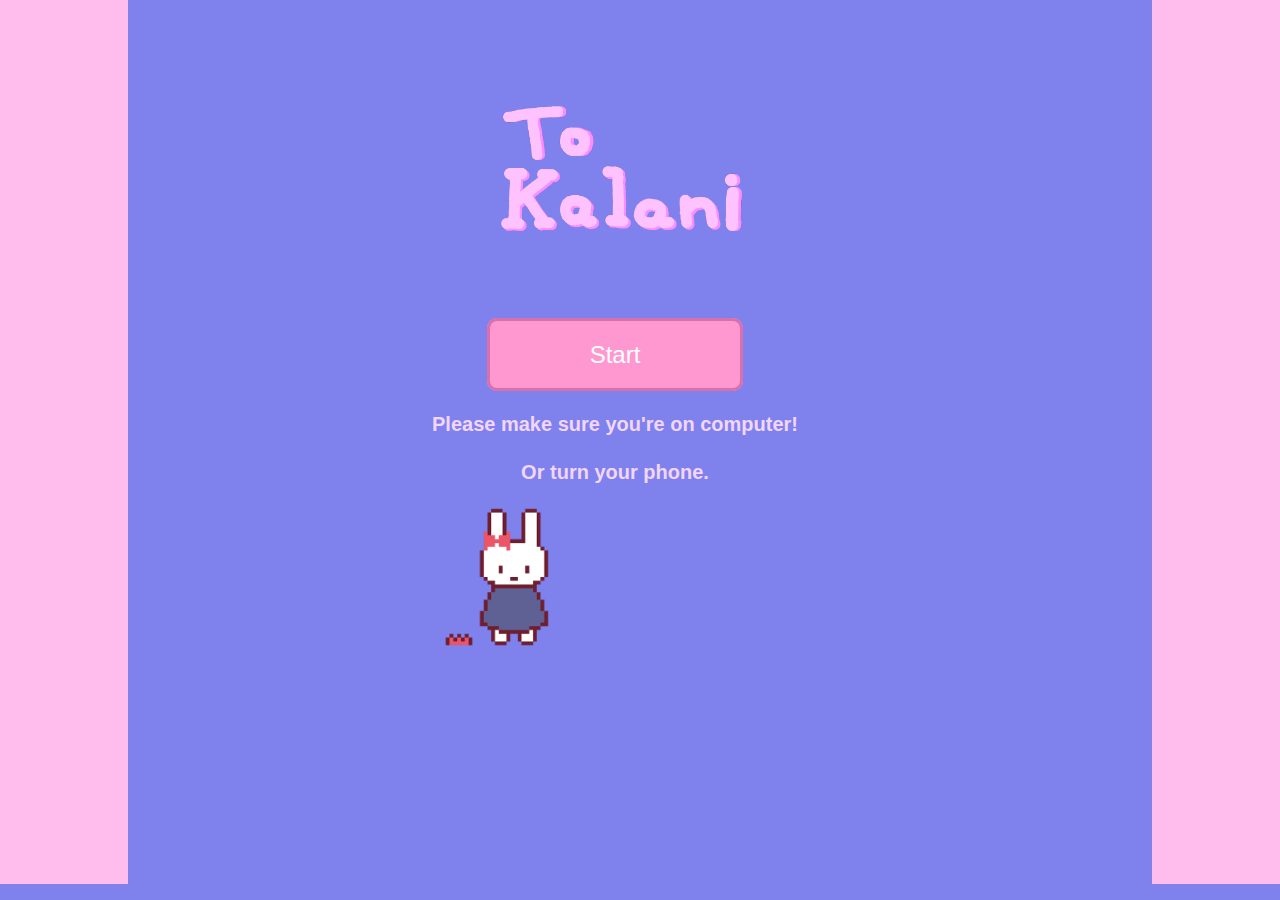
<file: index.html>
<!DOCTYPE html>
<html lang="en">
<head>
    <meta charset="UTF-8">
    <meta name="viewport" content="width=device-width, initial-scale=1.0">
    <title>●///●</title>
    <link rel="stylesheet" href="./styles.css">
    <style>
        body {margin-top: -150px; background-color:rgb(127, 129, 236)}
        .tk-img {height: 100%; width: 20%; margin-bottom: 100px; margin-right:40px;}
        .flower {margin-right:400px; margin-top:0%; height: 150px; width: auto;}
    </style>
    <link rel="icon" href="./images/heart.ico" type="image/x-icon"/> 
</head>
<body>
    <img class="tk-img" src = "./images/toK.png" alt = "to kalani">
    <br>
    <a href="./redirects/like.html" class="start">Start</a> 
    <br> <br>
    <h1 class="texts">Please make sure you're on computer!</h1>
    <h1 class ="texts">Or turn your phone.</h1>
    <div class="row">
        <div class="column" style="background-color:#ffbdee;">
        </div>
        <div class="column2" style="background-color:#ffbdee;">
        </div>
    </div>
    <br>
    <img class="flower" src="./images/flowers/image-1.png">
</body>
</html>
</file>
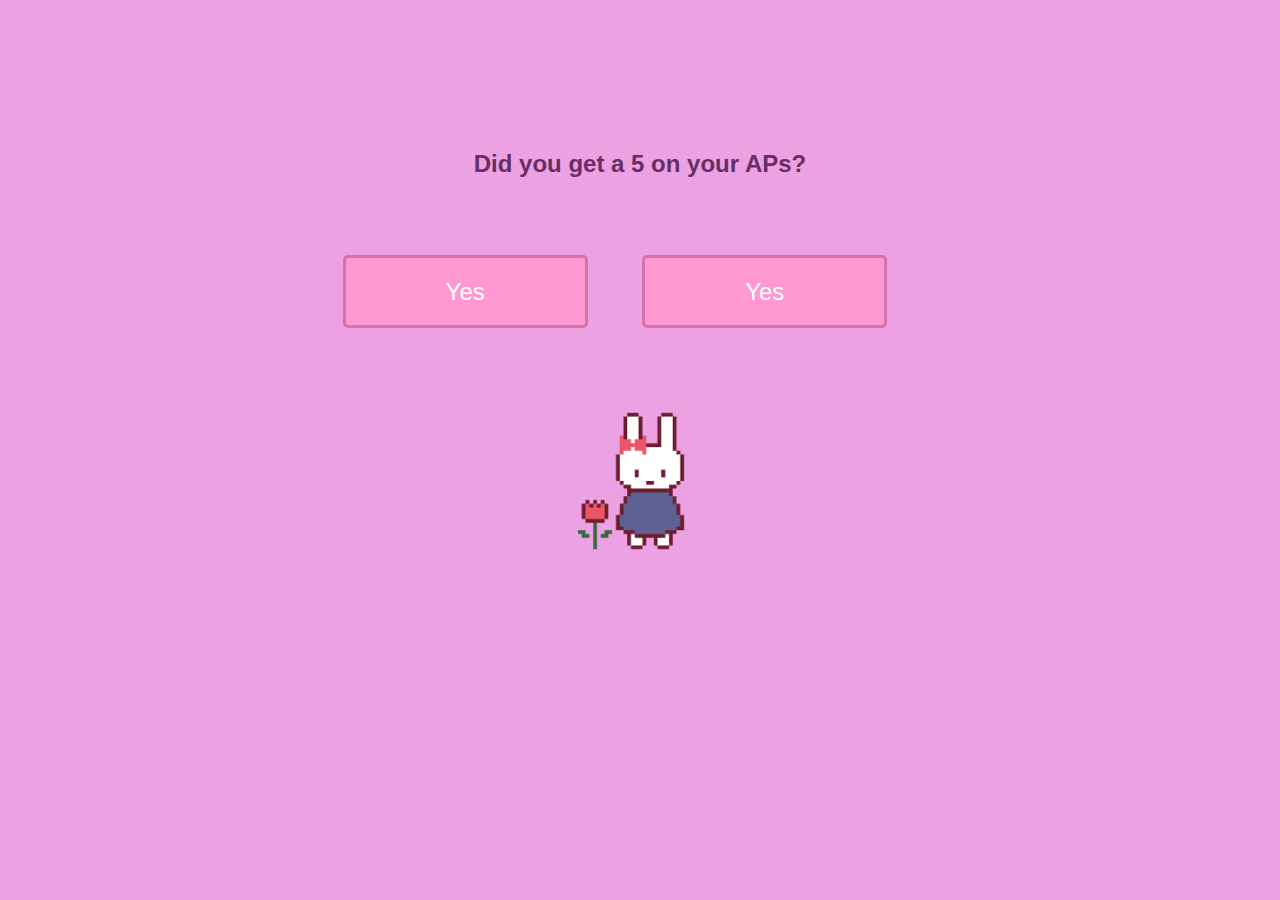
<file: redirects/ap.html>
<!DOCTYPE html>
<html lang="en">
<head>
    <meta charset="UTF-8">
    <meta name="viewport" content="width=device-width, initial-scale=1.0">
    <title>●////●</title>
    <link rel="stylesheet" href="../styles.css">
    <style>
        body {background-color:rgb(236, 161, 226)}
        h2 {color:rgb(105, 45, 102); margin-top: -100px; margin-bottom: 100px;}
        .flower {margin-top:100px; height: 150px; width: auto;}
    </style>
    <link rel="icon" href="../images/heart.ico" type="image/x-icon"/> 
</head>
<body>
    <h2>Did you get a 5 on your APs?</h2>
    <a href="bf.html" class="confirm-like">Yes</a> 
    <a href="bf.html" class="confirm-like">Yes</a>
    <br>
    <img class="flower" src="../images/flowers/image-4.png">
</body>
</html>
</file>
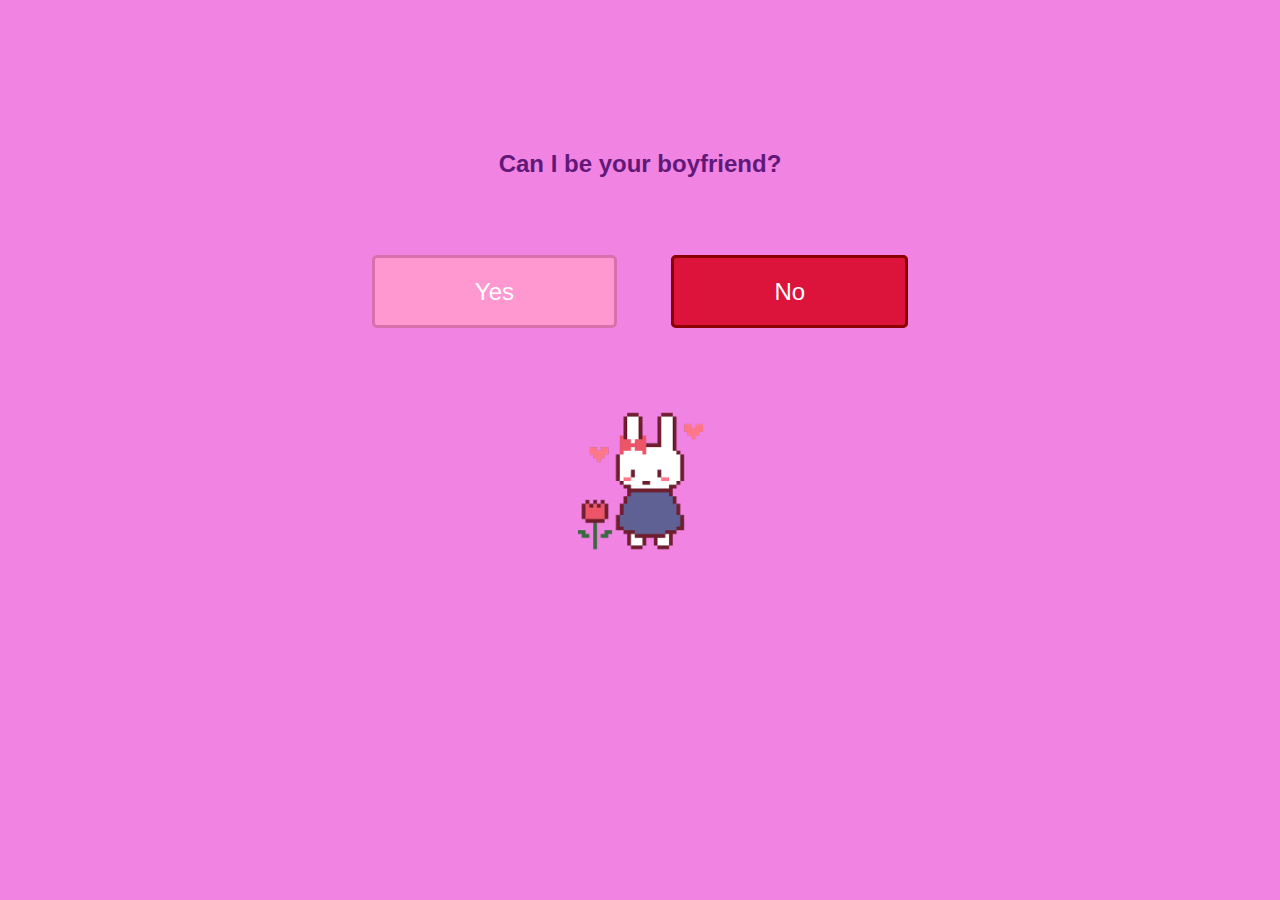
<file: redirects/bf.html>
<!DOCTYPE html>
<html lang="en">
<head>
    <meta charset="UTF-8">
    <meta name="viewport" content="width=device-width, initial-scale=1.0">
    <title>>////<</title>
    <link rel="stylesheet" href="../styles.css">
    <style>
        body {background-color:rgb(241, 131, 227)}
        h2 {color:rgb(98, 24, 121); margin-top: -100px; margin-bottom: 100px;}
        .flower {margin-top:100px; height: 150px; width: auto;}
    </style>
    <link rel="icon" href="../images/heart.ico" type="image/x-icon"/> 
</head>
<body>
    <h2>Can I be your boyfriend?</h2>
    <a href="success.html" class="confirm-like">Yes</a> 
    <a href="fail.html" class="fail-button">No</a>
    <br>
    <img class="flower" src="../images/flowers/image-5.png">

</body>
</html>
</file>
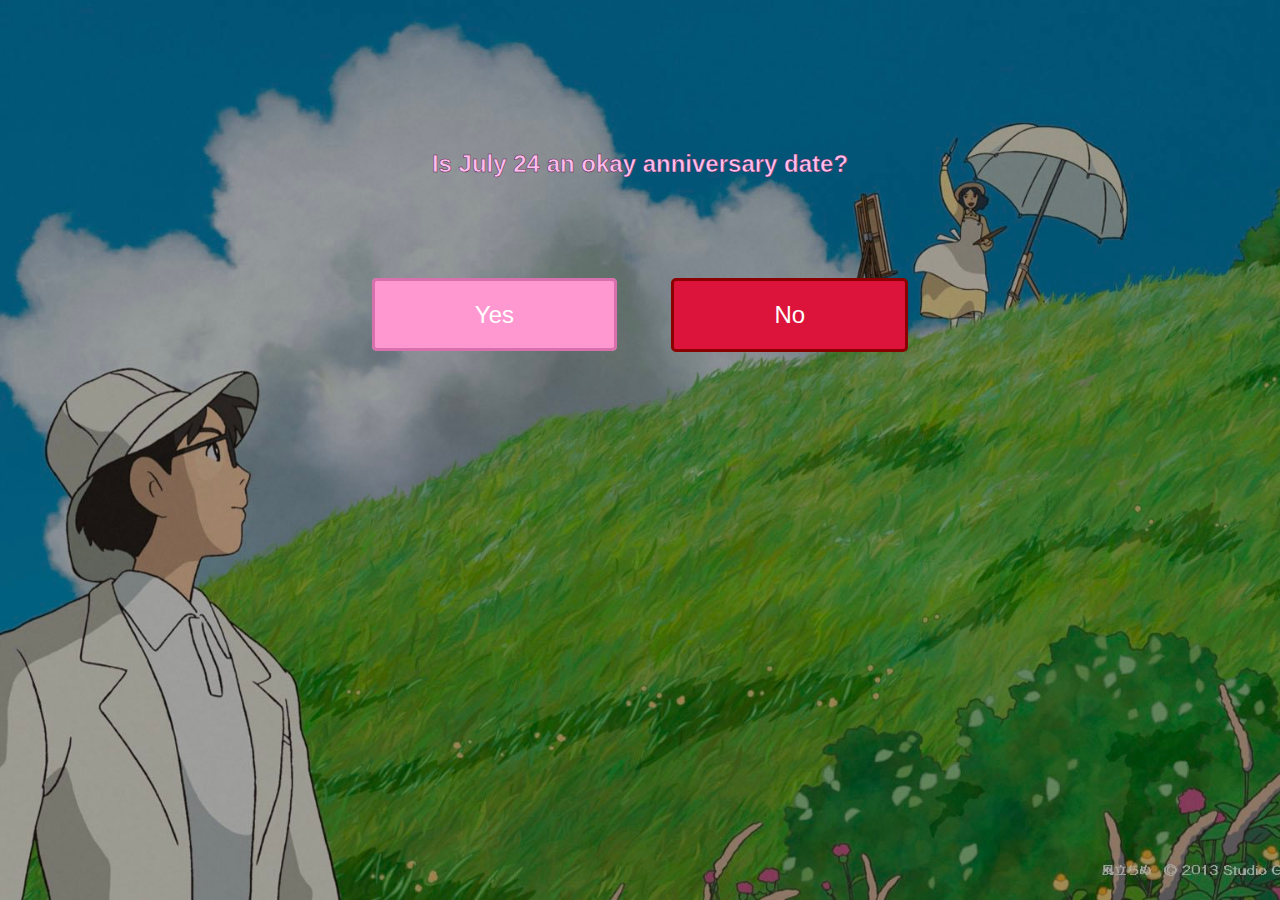
<file: redirects/date.html>
<!DOCTYPE html>
<html lang="en">
<head>
    <meta charset="UTF-8">
    <meta name="viewport" content="width=device-width, initial-scale=1.0">
    <title>●////●</title>
    <link rel="stylesheet" href="../styles.css">
    <style>
        body {background-image: url("../images/kaze2.jpg");
        background-size: cover;
        background-position: center center;
        background-attachment: fixed;
        background-repeat: no-repeat;}
        h2 {color: #ffbdee; margin-top: -100px; margin-bottom: 100px;-webkit-text-stroke-width: .5px; -webkit-text-stroke-color: rgb(94, 29, 80);}
        .flower {margin-top:100px; height: 150px; width: auto;}
    </style>
    <link rel="icon" href="../images/heart.ico" type="image/x-icon"/> 
</head>
<body>
    <h2 id="mainText"> .</h2>
    <!--run the html mainText before the JS-->
    <script>
        let date;
        let dateTime;
        const options = {month: 'long', day: 'numeric' };
        date = new Date;
        dateTime = date.toLocaleDateString(undefined, options);
        document.getElementById("mainText").textContent = "Is " + dateTime + " an okay anniversary date?";
        function badDate() {
            document.getElementById("mainText").textContent = "Come back tomorrow :C"
            const noButt = document.getElementById("noDate")
            const yesButt = document.getElementById("yesDate")
            // Hide the button
            noButt.classList.add("hidden");
            yesButt.classList.add("hidden")
            document.getElementById("flower").src = "../images/flowers/image-1.png"
        }
    </script>
    <a href="yippee.html" class="confirm-like" id="yesDate">Yes</a> 
    <button class="no-button" onclick="badDate()" id="noDate">No</button>
    <br>
</body>
</file>
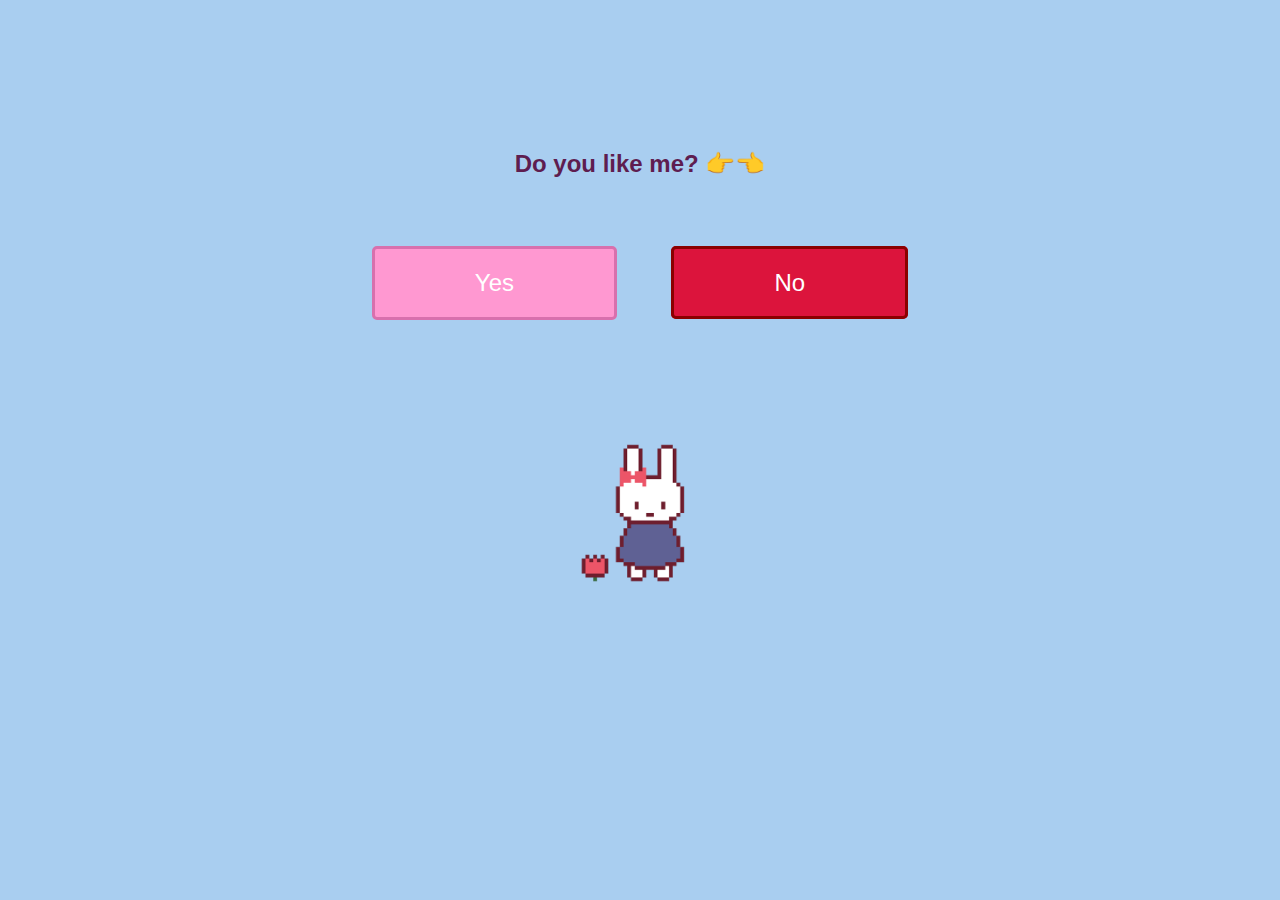
<file: redirects/like.html>
<!DOCTYPE html>
<html lang="en">
<head>
    <meta charset="UTF-8">
    <meta name="viewport" content="width=device-width, initial-scale=1.0">
    <title>●////●</title>
    <link rel="stylesheet" href="../styles.css">
    <style>
        body{
        background-color: rgb(169, 206, 240);
        }
        h2 {color:rgb(94, 29, 80); margin-top: -100px; margin-bottom: 50px;}
        .rival-img{margin-top: 100px; width: 200px; height: auto;}
        .flower {margin-top:100px; height: 150px; width: auto;}
    </style>
    <link rel="icon" href="../images/heart.ico" type="image/x-icon"/> 
</head>
<body>
    <h2 id="question">Do you like me? 👉👈</h2>
    <br>
    <button class="button" onclick="func()" type ="button" id="yesButton">Yes</button>
    <a href="ap.html" class="confirm-like hidden" id="yesLink">Yes</a>
    <a href="fail.html" class="fail-button">No</a>
    <br>
    <img class="rival-img hidden" src="../images/rival.jpg" id="leon" alt = "my rival">
    <script>
        function func(){
            document.getElementById("question").textContent = "More than Leon?"; 
            const yesButton = document.getElementById("yesButton");
            const yesLink = document.getElementById("yesLink");
            const leonImg = document.getElementById("leon");
            const flower1Img = document.getElementById("flow1")
            const flower2Img = document.getElementById("flow2")
            // Hide the button
            yesButton.classList.add("hidden");
            yesLink.classList.remove("hidden");
            leonImg.classList.remove("hidden");
            flower1Img.classList.add("hidden");
            flower2Img.classList.remove("hidden");
        }
    </script>
    <br>
    <img class="flower" src="../images/flowers/image-2.png" id="flow1">
    <img class="flower hidden" src="../images/flowers/image-3.png" id="flow2">
</body>
</html>
</file>
<file: styles.css>
* {
  font-family: 'Gill Sans', 'Gill Sans MT', Calibri, 'Trebuchet MS', sans-serif;
  margin: auto;
  box-sizing: border-box;

}

.texts {
  margin-top: 2%;
  color: rgb(242, 214, 255);
  margin-right: 50px;
  font-size: 20px;
  font-family: 'Gill Sans', 'Gill Sans MT', Calibri, 'Trebuchet MS', sans-serif;
}

.column {
  float: left;
  width: 10%;
  height: 1100px;
  margin-top: -700px;
}

.column2 {
  float: left;
  width: 10%;
  height: 1000px;
  margin-top: -1000px;
  margin-left: 90%;
}

.row:after {
  content: "";
  display: table;
}

a.start {
  font-size: 24px;
  padding: 20px 100px;
  border: 3px solid rgb(216, 112, 173);
  border-radius: 10px;
  color: white;
  background-color: rgb(255, 152, 209);
  text-decoration: none;
  transition-duration: 0.2s;
  margin-right: 50px;
}

a.start:hover {
  background-color: rgb(216, 112, 173);
  color: white;
}

a.fail-button {
  font-size: 24px;
  padding: 20px 100px;
  border: 3px solid darkred;
  border-radius: 5px;
  color: white;
  background-color: crimson;
  text-decoration: none;
  transition-duration: 0.2s;
}

a.fail-button:hover {
  background-color: darkred;
  color: white;
}

a.confirm-like {
  font-size: 24px;
  padding: 20px 100px;
  border: 3px solid rgb(216, 112, 173);
  border-radius: 5px;
  color: white;
  background-color: rgb(255, 152, 209);
  text-decoration: none;
  transition-duration: 0.2s;
  margin-right: 50px;
}

a.confirm-like:hover {
  background-color: rgb(216, 112, 173);
  color: white;
}

.button {
  font-size: 24px;
  padding: 20px 100px;
  border: 3px solid rgb(216, 112, 173);
  border-radius: 5px;
  color: white;
  background-color: rgb(255, 152, 209);
  text-decoration: none;
  transition-duration: 0.2s;
  margin-right: 50px;
}

.button:hover {
  background-color: rgb(216, 112, 173);
  color: white;
}

body {
  position: relative;
  top: 250px;
  text-align: center;
  background-color: mistyrose;
}

.hidden {
  display: none;
}

.no-button {
  font-size: 24px;
  padding: 20px 100px;
  border: 3px solid darkred;
  border-radius: 5px;
  color: white;
  background-color: crimson;
  text-decoration: none;
  transition-duration: 0.2s;
}

.no-button:hover {
  background-color: darkred;
  color: white;
}
</file>
